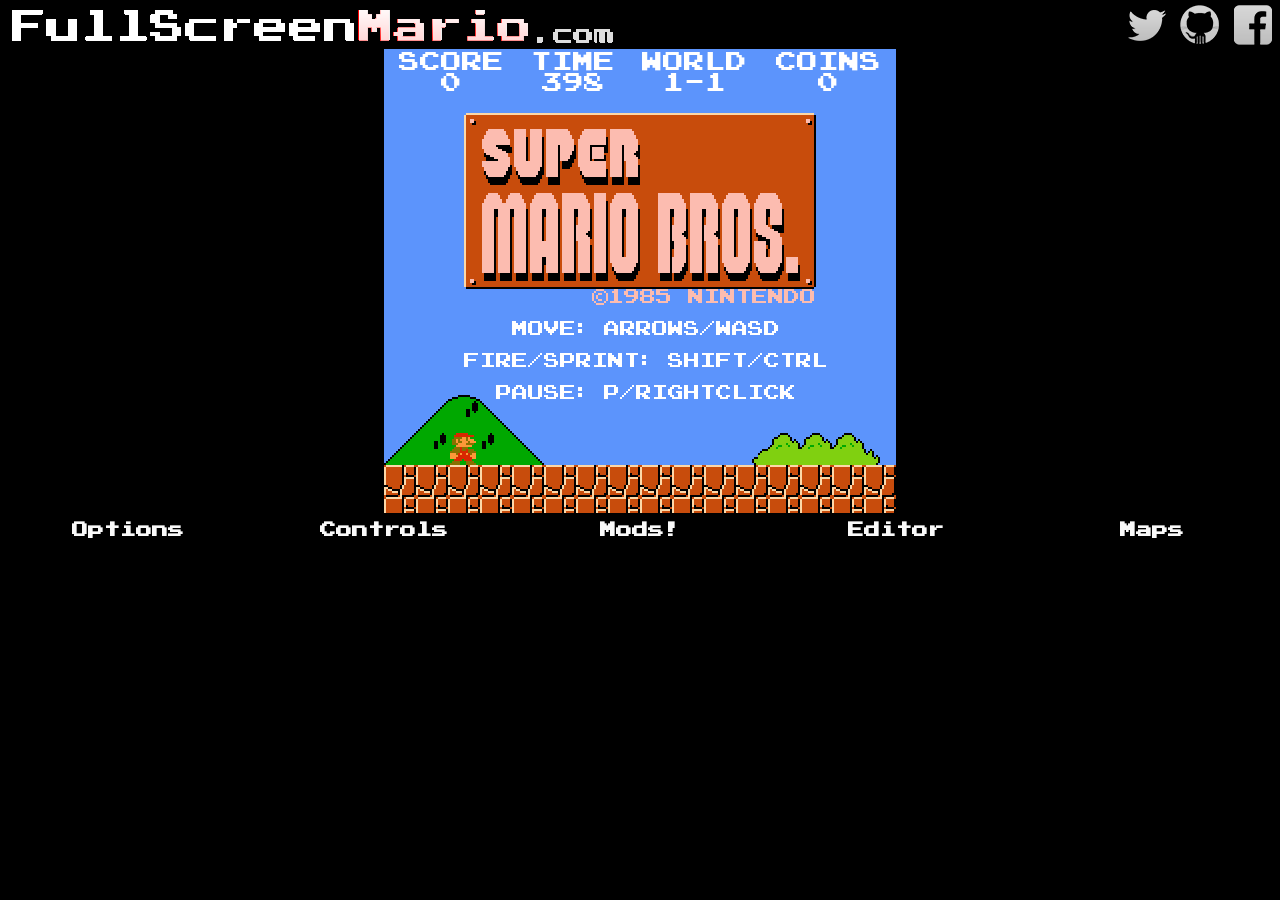
<file: jogo/Source/index.html>
﻿<!DOCTYPE html>
<html lang="en-us">
<head>
    <meta charset="utf-8" />
    <title>Full Screen Mario</title>
    <meta name="keywords" content="fullscreenmario, full, screen, mario, javascript, html5, gaming, online, online game, fun, distraction" />
    <meta name="description" content="FullScreenMario is a free HTML5 remake of Nintendo's original Super Mario Bros. Play it here!" />

    <!-- build:css index.min.css -->
    <link href="index.css" rel="stylesheet" />
    <!-- /build -->

    <link rel="shortcut icon" href="Theme/Mario.gif">
</head>

<body>
    <header>
        <img src="Theme/Header.gif" alt="FullScreenMario.com" />
        <div id="header-right">
            <a class="hoverable" target="_blank" href="https://twitter.com/FullScreenMario">
                <img id="twitter" src="Theme/Twitter.png" alt="Twitter" />
            </a>
            <a class="hoverable" target="_blank" href="https://github.com/FullScreenShenanigans/FullScreenMario">
                <img id="github" src="Theme/Github.png" alt="Github" />
            </a>
            <a class="hoverable" target="_blank" href="https://facebook.com/FullScreenMario">
                <img id="facebook" src="Theme/Facebook.png" alt="Facebook" />
            </a>
        </div>
    </header>

    <section id="game">
        <!-- FSM.UserWrapper will fill out this section... -->
    </section>

    <section id="controls">
        <!-- FSM.UserWrapper will fill out this section... -->
    </section>

    <section id="explanation" class="section-text">
        FullScreenMario is a free HTML5 remake of Nintendo's original Super Mario Bros.
        It includes the original 32 levels, a random map generator, a <!-- social --> level editor, and over a dozen custom mods.
    </section>

    <section id="social" class="section-text">
        You may <a class="link-github" href="http://www.github.com/FullScreenShenanigans/FullScreenMario">download the game for yourself</a> from GitHub, the location of Full Screen Mario's open source project.
        Be sure to get the latest news on our <a class="link-facebook" href="http://www.facebook.com/FullScreenMario">Facebook</a> and <a class="link-twitter" href="http://www.twitter.com/FullScreenMario">Twitter</a> too!
    </section>

    <section id="credits" class="section-text">
        FullScreenMario was made possible first and foremost by Nintendo, who originally created Mario and has since maintained the series.
        It would also not have been possible without the dedicated efforts of the Mario fan community over the past three decades, in particular <a href="http://www.themushroomkingdom.net/">themushroomkingdom.net</a>.
    </section>

    <section id="hangar96" class="section-text">
        <a href="http://marathon.sourceforge.net" alt="Escape will make me god.">
            <img class="hoverable" src="Theme/Aleph One.png" />
        </a>
    </section>

    <section id="legal" class="section-text">
        <small><em>Mario, Super Mario Brothers, and all associated games and media are property of Nintendo and/or Nintendo of America Inc., and are protected by United States and international copyright, trademark and other intellectual property laws.</em></small>
    </section>

    <!-- build:template
    <script src="FullScreenMario-<%= version %>.min.js"></script>
    /build -->
    <!-- build:remove -->

    <script src="FullScreenMario.js" type="text/javascript"></script>
    <script src="settings/audio.js" type="text/javascript"></script>
    <script src="settings/collisions.js" type="text/javascript"></script>
    <script src="settings/editor.js" type="text/javascript"></script>
    <script src="settings/generator.js" type="text/javascript"></script>
    <script src="settings/groups.js" type="text/javascript"></script>
    <script src="settings/events.js" type="text/javascript"></script>
    <script src="settings/input.js" type="text/javascript"></script>
    <script src="settings/maps.js" type="text/javascript"></script>
    <script src="settings/mods.js" type="text/javascript"></script>
    <script src="settings/objects.js" type="text/javascript"></script>
    <script src="settings/quadrants.js" type="text/javascript"></script>
    <script src="settings/renderer.js" type="text/javascript"></script>
    <script src="settings/runner.js" type="text/javascript"></script>
    <script src="settings/sprites.js" type="text/javascript"></script>
    <script src="settings/statistics.js" type="text/javascript"></script>
    <script src="settings/ui.js" type="text/javascript"></script>
    <!-- /build -->
    <!-- build:js index.min.js -->
    <script src="index.js" type="text/javascript"></script>
    <!-- /build -->
</body>
</html>
</file>
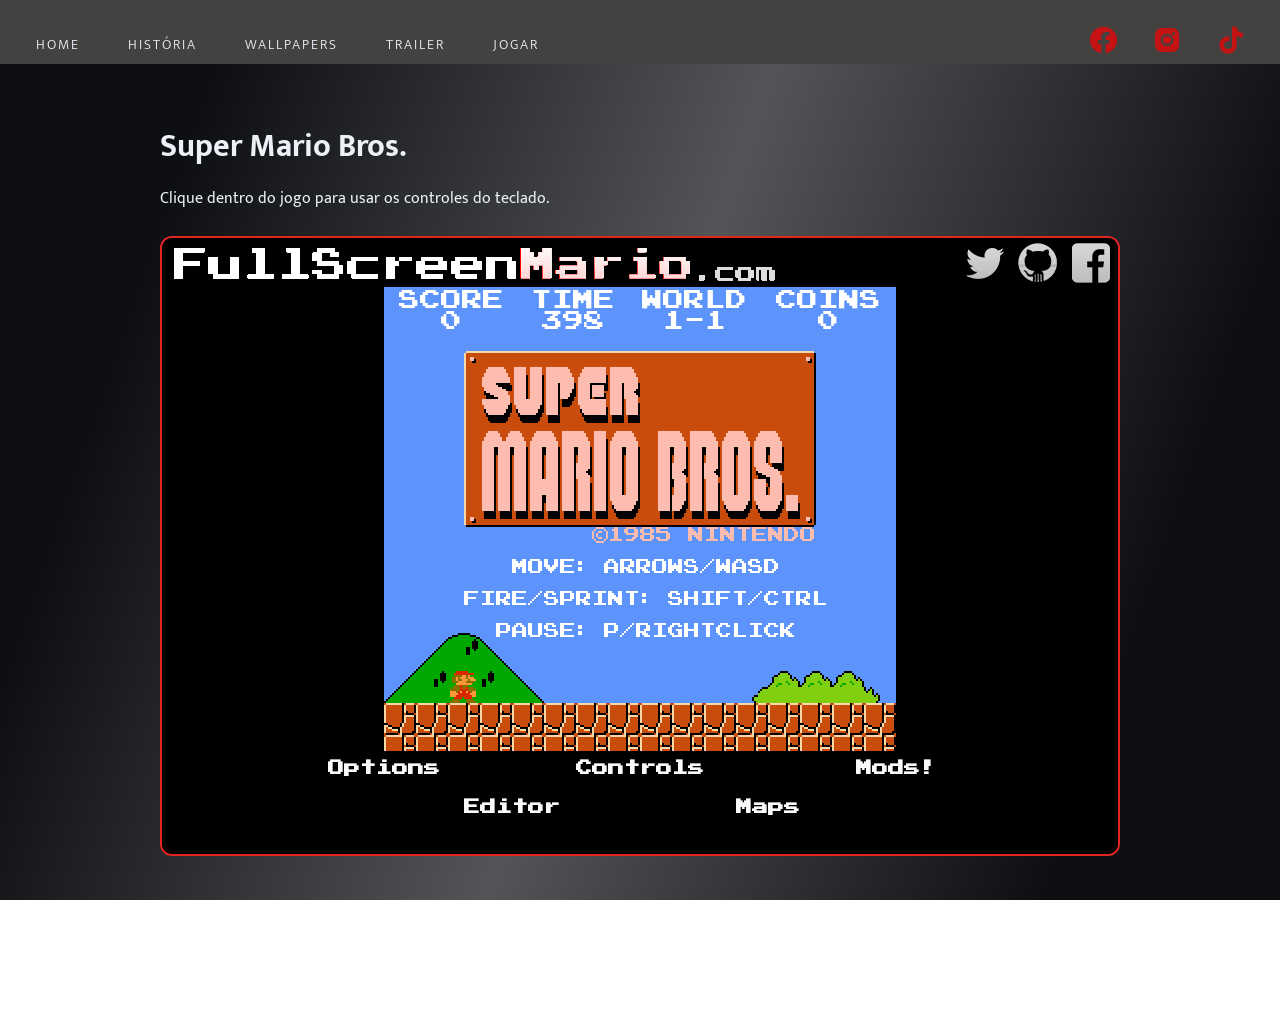
<file: jogar.html>
<!DOCTYPE html>
<html lang="pt-BR">
<head>
    <meta charset="UTF-8">
    <meta name="viewport" content="width=device-width, initial-scale=1.0">
    <title>Jogar | Super Mario Bros.</title>

    <link rel="icon" href="./img/favicon.ico">
    <link rel="stylesheet" href="./css/style.css">

    <link href="https://fonts.googleapis.com/css2?family=Mukta:wght@300;400;600&display=swap"
          rel="stylesheet">

    <link href="https://unpkg.com/boxicons@2.1.4/css/boxicons.min.css"
          rel="stylesheet">

    <style>
        .pagina-jogar {
            min-height: 100vh;
        }

        .pagina-jogar header {
            top: 0;
            left: 0;
        }

        .pagina-jogar main {
            display: block;
            width: calc(100% - 32px);
            max-width: 960px;
            margin: 120px auto 40px;
        }

        .pagina-jogar h1 {
            margin-bottom: 12px;
        }

        .pagina-jogar main p {
            margin-bottom: 24px;
        }

        .jogo-frame {
            display: block;
            width: 100%;
            height: 620px;
            box-sizing: border-box;
            border: 2px solid #e52521;
            border-radius: 12px;
            background: #000;
        }
    </style>
</head>

<body class="pagina-jogar">
    <div id="background">
        <video class="video" autoplay loop muted playsinline>
            <source src="./img/background-video.mp4" type="video/mp4">
        </video>
    </div>

    <header>
        <img src="./img/logo-cap.png" alt="Boné do Mario">

        <ul class="navigation">
            <li>
                <a href="./index.html#app"
                   class="navigation_link">Home</a>
            </li>

            <li>
                <a href="./index.html#Historia"
                   class="navigation_link">História</a>
            </li>

            <li>
                <a href="./index.html#_wallpaper"
                   class="navigation_link">Wallpapers</a>
            </li>

            <li>
                <a href="./index.html#_Trailer"
                   class="navigation_link">Trailer</a>
            </li>

            <li>
                <a href="./jogar.html"
                   class="navigation_link"
                   aria-current="page">Jogar</a>
            </li>
        </ul>

        <div class="_navigation_social">
            <ul class="navigation_social">
                <a href="https://www.facebook.com/SuperMario/"
                   target="_blank"
                   rel="noopener noreferrer"
                   aria-label="Super Mario no Facebook">
                    <li style="--cor1: #09C5FF; --cor2: #00FFE1;">
                        <span class="icon">
                            <i class="bx bxl-facebook-circle"></i>
                        </span>
                        <span class="text">Facebook</span>
                    </li>
                </a>

                <a href="https://www.instagram.com/nintendo_brasil/"
                   target="_blank"
                   rel="noopener noreferrer"
                   aria-label="Nintendo Brasil no Instagram">
                    <li style="--cor1: #FB3997; --cor2: #FECF12;">
                        <span class="icon">
                            <i class="bx bxl-instagram-alt"></i>
                        </span>
                        <span class="text">Instagram</span>
                    </li>
                </a>

                <a href="https://www.tiktok.com/@nintendoamerica"
                   target="_blank"
                   rel="noopener noreferrer"
                   aria-label="Nintendo of America no TikTok">
                    <li style="--cor1: #F54169; --cor2: #55EDF5;">
                        <span class="icon">
                            <i class="bx bxl-tiktok"></i>
                        </span>
                        <span class="text">TikTok</span>
                    </li>
                </a>

                <a href="https://x.com/NintendoBrasil"
                   target="_blank"
                   rel="noopener noreferrer"
                   aria-label="Nintendo Brasil no X">
                    <li style="--cor1: #00ACEE; --cor2: #64EEF5;">
                        <span class="icon">
                            <i class="bx bxl-twitter"></i>
                        </span>
                        <span class="text">X / Twitter</span>
                    </li>
                </a>

                <a href="https://www.youtube.com/@NintendoAmerica"
                   target="_blank"
                   rel="noopener noreferrer"
                   aria-label="Nintendo of America no YouTube">
                    <li style="--cor1: #F00201; --cor2: #FFFFFF;">
                        <span class="icon">
                            <i class="bx bxl-youtube"></i>
                        </span>
                        <span class="text">YouTube</span>
                    </li>
                </a>
            </ul>
        </div>
    </header>

    <main>
        <h1>Super Mario Bros.</h1>
        <p>Clique dentro do jogo para usar os controles do teclado.</p>

        <iframe
            class="jogo-frame"
            src="./jogo/Source/index.html"
            title="Super Mario Bros. — FullScreenMario"
            allow="autoplay; fullscreen"
            allowfullscreen>
        </iframe>
    </main>
</body>
</html>
</file>
<file: jogo/Source/index.css>
/* General elements */

html, body {
    margin: 0;
    padding: 0;
}

body {
    background: black;
    color: #fafafa;
    overflow-x: hidden;
    overflow-y: scroll;
}

header {
    height: 49px;
    overflow: hidden;
    -ms-user-select: none;
    -moz-user-select: none;
    -webkit-user-select: none;
    user-select: none;
}

section {
    clear: both;
}

a {
    color: white;
    font-weight: bold;
    text-decoration: none;
}


/* General animations */

.hoverable {
    opacity: .84;
    -moz-transition: 140ms opacity;
    -o-transition: 140ms opacity;
    -webkit-transition: 140ms opacity;
    transition: 140ms opacity;
}

    .hoverable:hover {
        opacity: 1;
    }


/* Header */

#header-right {
    position: absolute;
    top: 0;
    right: 3px;
    opacity: 1;
    -moz-transition: 280ms opacity;
    -o-transition: 280ms opacity;
    -webkit-transition: 280ms opacity;
    transition: 280ms opacity;
}

@media(max-width: 819px) {
    #header-right {
        opacity: 0;
    }
}


/* Game section */

section#game {
    min-height: 464px;
}

    section#game .EightBitter {
        margin: auto;
    }



/* Control section */

#controls {
    text-align: center;
}

    #controls .control {
        position: relative;
        display: inline-block;
        margin-top: 0;
        height: 35px;
        width: 256px;
        border: 3px solid black;
        border-radius: 7px;
        box-shadow: 0 3px 7px black inset;
        background: black;
        font-family: 'Press Start';
        -moz-box-sizing: border-box;
        -webkit-box-sizing: border-box;
        box-sizing: border-box;
        overflow: hidden;
        -moz-transition: 70ms all;
        -o-transition: 70ms all;
        -webkit-transition: 70ms all;
        transition: 70ms all;
    }

    #controls.length-4 .control {
        min-width: 25%;
    }

    #controls.length-5 .control {
        min-width: 20%;
    }

    #controls .control:hover {
        margin-top: -288px;
        height: 316px; /* 288px + 28px */
        border-color: #99ffcc;
        background: #009966;
        z-index: 70;
    }

    #controls .control h4 {
        position: absolute;
        right: 0;
        bottom: 7px;
        left: 0;
        margin: 0;
    }

    #controls .control-inner {
        margin-top: 28px;
        padding: 7px 3px;
        opacity: 0;
        -moz-transition: 35ms opacity;
        -o-transition: 35ms opacity;
        -webkit-transition: 35ms opacity;
        transition: 35ms opacity;
    }

    #controls .control:hover .control-inner {
        display: block;
        margin-top: 0;
        opacity: 1;
    }

    #controls .select-options {
        position: relative;
        max-height: 277px;
        overflow-x: hidden;
        overflow-y: auto;
    }

    #controls .select-option-title {
        padding: 11px;
    }

    #controls .select-option {
        margin: 1px 3px;
        display: inline-block;
        background: #ffcc33;
        border: 3px outset;
        cursor: pointer;
        color: black;
        font-size: 14px;
        -moz-box-sizing: border-box;
        -webkit-box-sizing: border-box;
        box-sizing: border-box;
    }

        #controls .select-option.option-enabled {
            background: #ffcc33;
        }

        #controls .select-option.option-disabled {
            background: #ccaa33;
        }

        #controls .select-option.select-option-inset {
            border: 3px inset;
        }

        #controls .select-option.select-option-large {
            padding: 14px 0;
            font-size: 15px;
            line-height: 140%;
        }

    #controls .disabled {
        opacity: .49 !important;
        cursor: default !important;
        -ms-user-select: none !important;
        -moz-user-select: none !important;
        -webkit-user-select: none !important;
        user-select: none !important;
    }


    /* Controls - option buttons */

    #controls .options-button-option {
        position: relative;
        display: block;
        left: 0;
        right: 0;
        padding: 4px 0;
        /* width: 70px; */
    }

    #controls input[type=number] {
        display: inline;
        margin-left: -3px;
        padding-left: 17px;
        /* font-size: 1em; */
        font-family: "Press Start";
    }

    #controls select {
        /* font-size: 1em; */
        font-family: "Press Start";
    }


    /* Controls - options */

    #controls #control-Options .select-options td {
        padding-top: 7px;
        padding-bottom: 7px;
    }


    /* Controls - option keys */

    #controls .options-label-Keys {
        padding-left: 14px;
    }

    #controls .options-cell-Keys {
        padding: 7px 0;
    }

    #controls .options-key-option {
        display: inline;
    }

        #controls .options-key-option:not(:last-of-type):after {
            content: ", ";
        }


    /* Controls - tables */

    #controls table {
        width: 100%;
        border-spacing: 1px;
    }

    #controls .maps-grid-option {
        display: table-cell;
        padding: 3px;
    }

    #controls .maps-grid-option-extra {
        display: block;
        margin: 7px 2px 0 1px;
        padding: 3px 0;
    }

    #controls .maps-grid-input {
        margin: 0 2px 0 1px;
        width: 98%;
        -moz-box-sizing: border-box;
        -webkit-box-sizing: border-box;
        box-sizing: border-box;
        font-family: 'Press Start';
        text-align: center;
    }


    /* Controls - uploader */

    #controls .select-upload {
        cursor: pointer;
        overflow: hidden;
    }

    #controls .select-upload-input {
        display: none;
    }


/* Text sections */

section.section-text {
    margin: auto;
    padding: 21px 70px;
    max-width: 910px;
    font-size: 1.4em;
    text-align: center;
}

.link-github {
    color: #cfc;
}

.link-facebook {
    color: #ccf;
}

.link-twitter {
    color: #cff;
}

@media(max-width: 350px) {
    section.section-text {
        padding: 14px 7px;
    }
}

/* Oculta os blocos de texto abaixo do jogo */
#explanation,
#social,
#credits,
#hangar96,
#legal {
    display: none;
}
</file>
<file: css/style.css>
* {
    padding: 0;
    margin: 0;
    box-sizing: border-box;
    scroll-behavior: smooth;

}

body::-webkit-scrollbar {
    width: 15px;
    height: 15px;
    background-color: #B4BEC9;
    
}

 
body::-webkit-scrollbar-thumb {
    background-color: #ff0000bd;
    border-radius: 50px;
    width: 50%;
 
}

body::-webkit-scrollbar-track {
    background: hsl(0, 2%, 26%);
    
    width: 100px;
}

html{
    overflow-x: hidden;
}

:root {
    --text: #EDF1F7;
    --red: #C51212;
    --blue: #0041C2;
    --green: #14B02D;
    --yellow: #ffc12b;
}

/* region body,button,a */
body, button, a {
    color: var(--text);
    font: 400 1rem "Mukta", sans-serif;
}

a {
    text-decoration: none;
}

button:hover {
    cursor: pointer;
}



/* region do app */
#app {
    display: flex;
    flex-direction: column;
    align-items: center;

    width: 100%;
    height: 100vh;
    overflow: hidden;

}
/* endregion do app */


header{
    display: flex;
    align-items: center;
    column-gap: 64px;
    position: fixed;
    z-index: 1000000;
    background: hsl(0, 2%, 26%);
    width: 100%;
    justify-content: center;
    padding-top: 24px;

}

/* region img */
header img{
    width: 70px;
    height: auto;
}
/* endregion img */

/* region navigation */
/* region navigation link */
.navigation{
    display: flex;
    align-items: center;
    column-gap: 48px;
    transition: all;
    list-style: none;
}
.navigation_link{
    font-size: 14px;
    font-weight: 300;
    letter-spacing: 2px;
    text-transform: uppercase;

    position: relative;
}
/* endregion navigation */
/* endregion navigation link */


/* region nav hover */
.navigation_link:hover{
    color: var(--red);
}

.navigation_link::after{
    content: '';
    position: absolute;
    left: 0;
    bottom: -2px;

    width: 60%;
    height: 1px;
    background: var(--red);

    transform: scaleX(0);
    transform-origin: right;
    transition: transform 0.4s;
}

.navigation_link:hover::after{

    transform: scaleX(1);
    transform-origin: left;
    transition: transform 0.4s;
}

.navigation_social {
    margin-left: 30em;
    display: flex;
    align-items: center;
    column-gap: 24px;
}

.navigation_social svg{
   width: 20px;
   height: 20px;
   opacity: 0.6; 
   transition: all 0.4s;
}

.navigation_social svg:hover{
    opacity: 1;
    transform: translateY(-5px);
    cursor: pointer;
}

.navigation_link:hover{
    color: var(-- red);
}

.navigation_link:hover{
    color: var(--red);
}

.navigation_link::after{
    content: '';
    position: absolute;
    left: 0;
    bottom: -2px;

    width: 60%;
    height: 1px;
    background: var(--red);

    transform: scaleX(0);
    transform-origin: right;
    transition: transform 0.4s;
}

.navigation_link:hover::after{

    transform: scaleX(1);
    transform-origin: left;
    transition: transform 0.4s;
}



.navigation_link:hover{
    color: var(-- red);
}

.navigation_social li{
    width: 40px;
    height: 40px;
    background: transparent;
    border-radius: 60px;
    display: flex;
    align-items: center;
    justify-content: center;
    position: relative;
    transition: .2s;

}


.navigation_social li:hover{
    width: 180px;
    
}

.navigation_social li span{
    position: absolute;
}

.navigation_social li .icon{
    color: var(--red);
    font-size: 2em;
    transition: .2s;
}

.navigation_social li .text{
    color: white;
    font-size: 20px;
    transform: scale(0);
    transition: .2s;
    transition-delay: .1.5s;
}

.navigation_social li:hover .text{
    transform: scale(1);
}

.navigation_social li:hover .icon{
    transform: scale(0);
}

.navigation_social li::before{
    content: '';
    position: absolute;
    background-image: linear-gradient(45deg, var(--cor1), var( --cor2));
    inset: 0;
    opacity: 0;
    border-radius: 60px;
}

.navigation_social li:hover::before{
    opacity: 1;
}
/* #endregion */

main{
    flex: 1;

    display: flex;
    align-items: center;
    justify-content: space-between;

    width: 100%;
    max-width: 1440px;

}

/* region info */
.main_info{
   width: 100%; 
   max-width: 570px;
}
.main_info p{
    font-size: 18px;
    margin: 20px 0 28px;
}
.main_info div{
    display: flex;
    column-gap: 32px;
}
/* endregion info */

.main_info div a, .main_info div button{
    width: 100%;
    padding: 10px 0;
    border-radius: 3px;
    font-size: 16px;
    font-weight: 300;
    text-align: center;
    text-transform: uppercase;
    letter-spacing: 0.3px;

/* region de efeito no button */
    transform: skew(-10deg);
}

.main_info div a {
    background: var(--red);
}

.main_info div button{
    background: transparent;
    border: 1px solid var(--green);
}


#background {
    position: fixed;
    inset: 0;
    width: 100%;
    height: 100vh;
    z-index: -1;
    overflow-x: hidden;
    
}



/* #region video */
#background video {
    width: 100%;
    height: 100%;
    object-fit: cover;
    
}
/* #endregion video */

/* #region after */
#background::after {
    content: "";

    width: inherit;
    height: inherit;
    position: fixed;
    inset: 0;
    background: linear-gradient(109deg, rgba(10, 12, 16, 0.99) 15%, rgba(10, 12, 16, 0.7) 50%, rgba(10, 12, 16, 0.99) 85%);
}
/* #endregion after */

/* #region historia */
#Historia{

    width: 85em;
    height: auto;
    

    h2{
        background: #C51212;
        height: 2.5em;
        width: 35em;
        border-radius: 15px;
        text-align: center;
        font-size: 25pt;
        justify-content: center;
        display: flex;
        align-items: center;
        margin-top: 50px;
    }
}

.container{
    width: 118em;
    height: auto;
    
}

.historia2{
    height: 45em;
    display: flex;
    padding:35px;
    align-items: center;
   
}

.card{
    --color: #C51212;
    --border-size: 1rem;
    --bg-color: #252525;
    position: relative;
    background-color: var(--bg-color);
    width: 500px;
    height: 500px;
    margin-right: 30em;
    border-radius: var(--border-size);
    color: white;
    display: grid;
    place-content: center;
    isolation: isolate;
    overflow: hidden;
    padding: 40px;
}
    .card::before,
    .card::after {
        content: "";
        position: absolute;
    }
    .card::before {
        width: 200%;
        height: 200%;
        background-image: conic-gradient(
            var(--color) 0deg,
            transparent 60deg,
            var(--color) 180deg,
            transparent 240deg);
        inset: -50%;
        z-index: -2;
        animation: border 8s linear infinite;
    }
    .card:hover::before{
        animation-play-state: paused;
    }
    @keyframes border{
        to {
            transform: rotateZ(-360deg);
        }
    }
    .card::after {
        --inset: 0.25rem;
        background-color: #111;
        inset: var(--inset);
        border-radius: calc(var(--border-size) - var(--inset));
        z-index: -1;
        transition: all 0.35s linear;
    }
    .card:hover::after {
        background-color: var(--bg-color);
    }
    h4{
        line-height: 1.5rem;
        text-align: center;
        text-align: justify;
        opacity: 0.75;
        margin-block: 2.5rem 1.5rem;
        font-size: 20px;
    }
 
 

.historia2 img{
    margin-right: 2em;
    border-radius: 30% 70% 70% 30% / 30% 30% 70% 70%;
    animation: blob 10s linear infinite;
    width: 400px;
    height: 400px;
    border: 7px solid #000f80;
    float: left;
    border-radius: 60% 40% 30% 70% / 60% 30% 70% 40%;
    background-image: linear-gradient(45deg, #004f6c, #00bbff 70%);
    animation: morph 8s ease-in-out infinite 1s;
}
/* EFEITO DA IMAGEM */
@keyframes morph {
0%{
    border-radius: 60% 40% 30% 70% / 60% 30% 70% 40%;
}
50%{
    border-radius: 30% 60% 70% 40% / 50% 60% 30% 60%;
}
100%{
    border-radius: 60% 40% 30% 70% / 60% 30% 70% 40%;
}
}





/* #endregion */

/* #region wallpaper */
#_wallpaper {
    width: 100%;
    height: auto;
    position: relative;
    overflow-x: hidden;
    margin-bottom: 22em;

    h2{
        justify-content: center;
        height: 2.5em;
        margin-left: auto;
        width: 35em;
        text-align: center;
        margin-bottom: 100px;
        display: flex;
        font-size: 25pt;
        align-items: center;
        border: 5px solid #14B02D;
        border-radius: 15px;
        margin-top: 80px;
        
    }
    & .filter {
        margin-bottom: 50px;
        justify-content: center;
        display: flex;
        width: 100%;
        text-align: center;
        padding: 3em;
      
        & li {
          display: inline;
          padding: 0.5em .8em;
          font-size: var(--text-anchor);
          cursor: pointer;
          /* text-transform: uppercase; */
          letter-spacing: .2em;
          transition: .3s;
          color: var(--color-text2);
        }
      
        & li:hover {
          color: var(--color-icon);
        }
      
        & li.active {
          background: var(--color-icon);
          color: var(--color-text);
        }
      }
      
      .wallpapercontainer {
        width: 50%;
        height: 60vh;
        margin: auto;
        background-color: var(--color--base2);
      
        .wallpaperInner {
          /* padding: 1em 2em; */
          width: calc(100% / 3);
          margin: 1em 0;
          border-radius: 50%;
      
          & a {
            & img {
              width: 70%;
              filter: saturate(.2);
              transition: all .3s;
            }
      
            & img:hover {
              width: 70%;
              filter: saturate(1);
              box-shadow: .2em .2em 2em var(--color-shadow);
      
      
            }
          }
      
        }
      
      }
    }




/* #endregion */

/* #region trailer*/
#_Trailer{
    width: 100%;
    height: auto;
    margin-bottom: 100px;
    

    h2{
        background: #C51212;
        height: 2.5em;
        width: 35em;
        border-radius: 15px;
        text-align: center;
        font-size: 25pt;
        justify-content: center;
        display: flex;
        align-items: center;
        margin-top: 50px;
        margin-bottom: 70px;
    }
}

.trailer{
    height: 35em;
    display: flex;
    justify-content: center;
    align-items: center;
    
}




/* #endregion */




/* #region footer */
.footerContainer{
    background: black;
    bottom: 0;
    width: 100%;
    display: flex;
    height: 10vh;
    justify-content: center;
    align-items: center;
    opacity: .6;
    list-style: none;

    a{
        padding: 25px;
    }

    
}
.copy{
        background: rgba(81, 81, 81, 0.801);
        opacity: .6;
        justify-content: center;
        text-align: center;
        align-items: center;
        display: flex;
        height: 3em;
    }

.footerContainer li{
    width: 40px;
    height: 40px;
    background: transparent;
    border-radius: 60px;
    display: flex;
    align-items: center;
    justify-content: center;
    position: relative;
    transition: .2s;
    padding: 15px;

}


.footerContainer li:hover{
    width: 180px;
    
}

.footerContainer li span{
    position: absolute;
}

.footerContainer li .icon{
    color: var(--green);
    font-size: 2em;
    transition: .2s;
}

.footerContainer li .text{
    color: white;
    font-size: 20px;
    transform: scale(0);
    transition: .2s;
    transition-delay: .1.5s;
}

.footerContainer li:hover .text{
    transform: scale(1);
}

.footerContainer li:hover .icon{
    transform: scale(0);
}

.footerContainer li::before{
    content: '';
    position: absolute;
    background-image: linear-gradient(45deg, var(--cor1), var( --cor2));
    inset: 0;
    opacity: 0;
    border-radius: 60px;
}

.footerContainer li:hover::before{
    opacity: 1;
}



/* #endregion */
</file>
